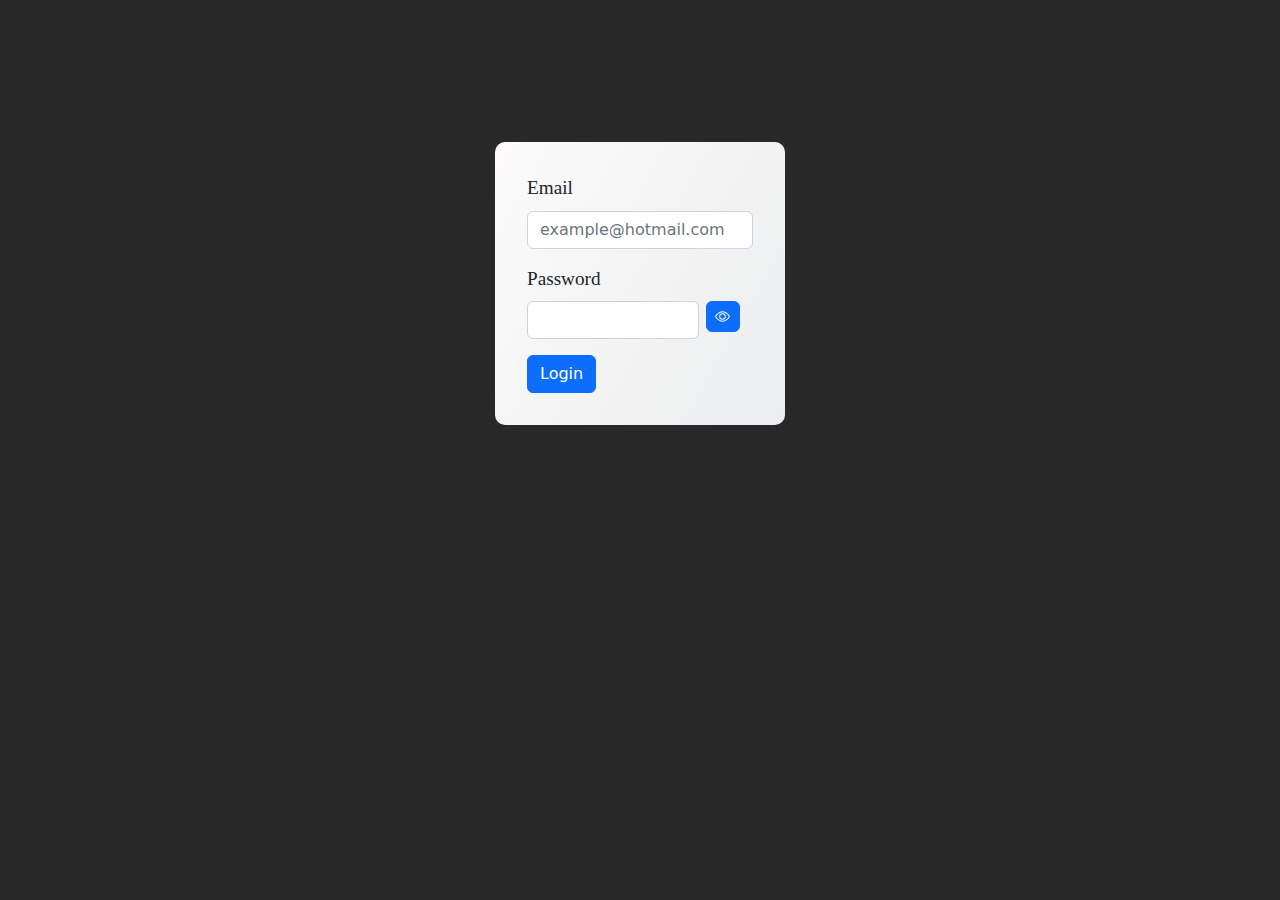
<file: index.html>
<!DOCTYPE html>
<html lang="es">

<head>
    <meta charset="UTF-8">
    <meta http-equiv="X-UA-Compatible" content="IE=edge">
    <meta name="viewport" content="width=device-width, initial-scale=1.0">
    <title>Login</title>
    <link href="css/bootstrap.css" rel="stylesheet">
    <link href="css/styles.css" rel="stylesheet">
</head>

<body>
    <div class="container login">
        <form class="form-login needs-validation" novalidate>
            <div>
                <label class="form-label" for="email">Email</label>
                <input class="form-control" placeholder="example@hotmail.com" type="email" id="email" required>
                <div class="valid-feedback">
                    User validate!
                </div>
                <div class="invalid-feedback">
                    User not found
                </div>
            </div>
            <div>
                <label class="form-label" for="pass"> Password</label>
                    <input class="form-control d-flex" type="password" id="pass" minlength="8" required>
                <div class="valid-feedback">
                    Password validate!
                </div>
                <div class="invalid-feedback">
                    Password must be 8 characters
                </div>
                <button class="btn btn-primary btn-password" id="btn-password" type="button" onclick="showPassword()">
                    <svg xmlns="http://www.w3.org/2000/svg" width="15" height="15" fill="currentColor"
                        class="bi bi-eye" viewBox="0 0 16 16">
                        <path
                            d="M16 8s-3-5.5-8-5.5S0 8 0 8s3 5.5 8 5.5S16 8 16 8zM1.173 8a13.133 13.133 0 0 1 1.66-2.043C4.12 4.668 5.88 3.5 8 3.5c2.12 0 3.879 1.168 5.168 2.457A13.133 13.133 0 0 1 14.828 8c-.058.087-.122.183-.195.288-.335.48-.83 1.12-1.465 1.755C11.879 11.332 10.119 12.5 8 12.5c-2.12 0-3.879-1.168-5.168-2.457A13.134 13.134 0 0 1 1.172 8z" />
                        <path
                            d="M8 5.5a2.5 2.5 0 1 0 0 5 2.5 2.5 0 0 0 0-5zM4.5 8a3.5 3.5 0 1 1 7 0 3.5 3.5 0 0 1-7 0z" />
                    </svg>
                </button>
            </div>
            <div class="btn-login">
                <button class="btn btn-primary" id="button-confirm" type="button">Login</button>
            </div>
        </form>
    </div>
</body>

<script src="js/bootstrap.bundle.js"></script>
<script src="js/main.js"></script>

</html>
</file>
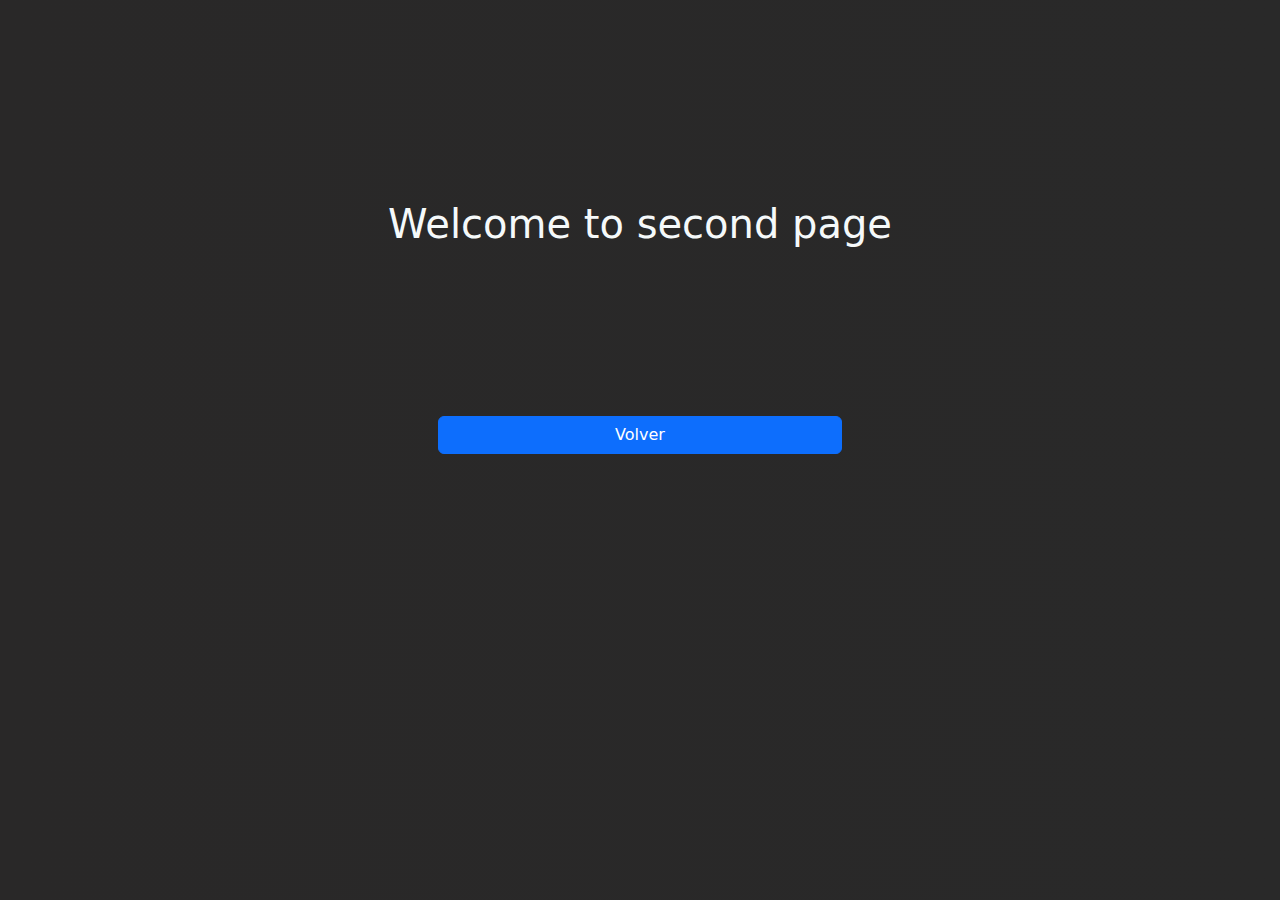
<file: page2.html>
<!DOCTYPE html>
<html lang="es">

<head>
    <meta charset="UTF-8">
    <meta http-equiv="X-UA-Compatible" content="IE=edge">
    <meta name="viewport" content="width=device-width, initial-scale=1.0">
    <title>Login</title>
    <link href="css/bootstrap.css" rel="stylesheet">
    <link href="css/styles.css" rel="stylesheet">
</head>

<body>
    <div class="container login">
        <div id="welcome">
            <h1>Welcome to second page</h1>
        </div>
        <div class="back">
            <button class="btn btn-primary" id="button-back">Volver</button>
        </div>
    </div>
</body>

<script src="js/bootstrap.bundle.js"></script>
<script src="js/page2.js"></script>

</html>
</file>
<file: css/styles.css>
body{
  background-image: linear-gradient(to right, #292828 0%, rgb(41, 41, 41) 100%);
}

.login{
  display: grid;
  justify-content: center;
  align-items: center;
}

.form-login{
  position: relative;
  top: 50%;
  padding: 2em;
  border-radius: 10px;
  background-image: linear-gradient(120deg, #fdfbfb 0%, #ebedee 100%);
}

.form-control{
  margin-bottom: 1em;
}

.btn-password{
  position:absolute;
  display: grid;
  justify-content: center;
  align-items: center;

  width: 12%;
  height: 11%;

  left: 72.6%;
  top: 56%;
}

.form-label{
  font-family: 'Franklin Gothic Medium';
  font-size:larger;
}

form .btn-login{
  align-items: end;
}

#pass{
  width: 76%;
}

.valid-feedback, .invalid-feedback{
  padding-bottom: 1em;
}

h1{
  padding-top: 5em;
  color:#f5f9fa;
}

.back{
  display: flex;
  justify-content: center;
  padding-top: 10em;
}

.back button{
  width: 80%;
}
</file>
